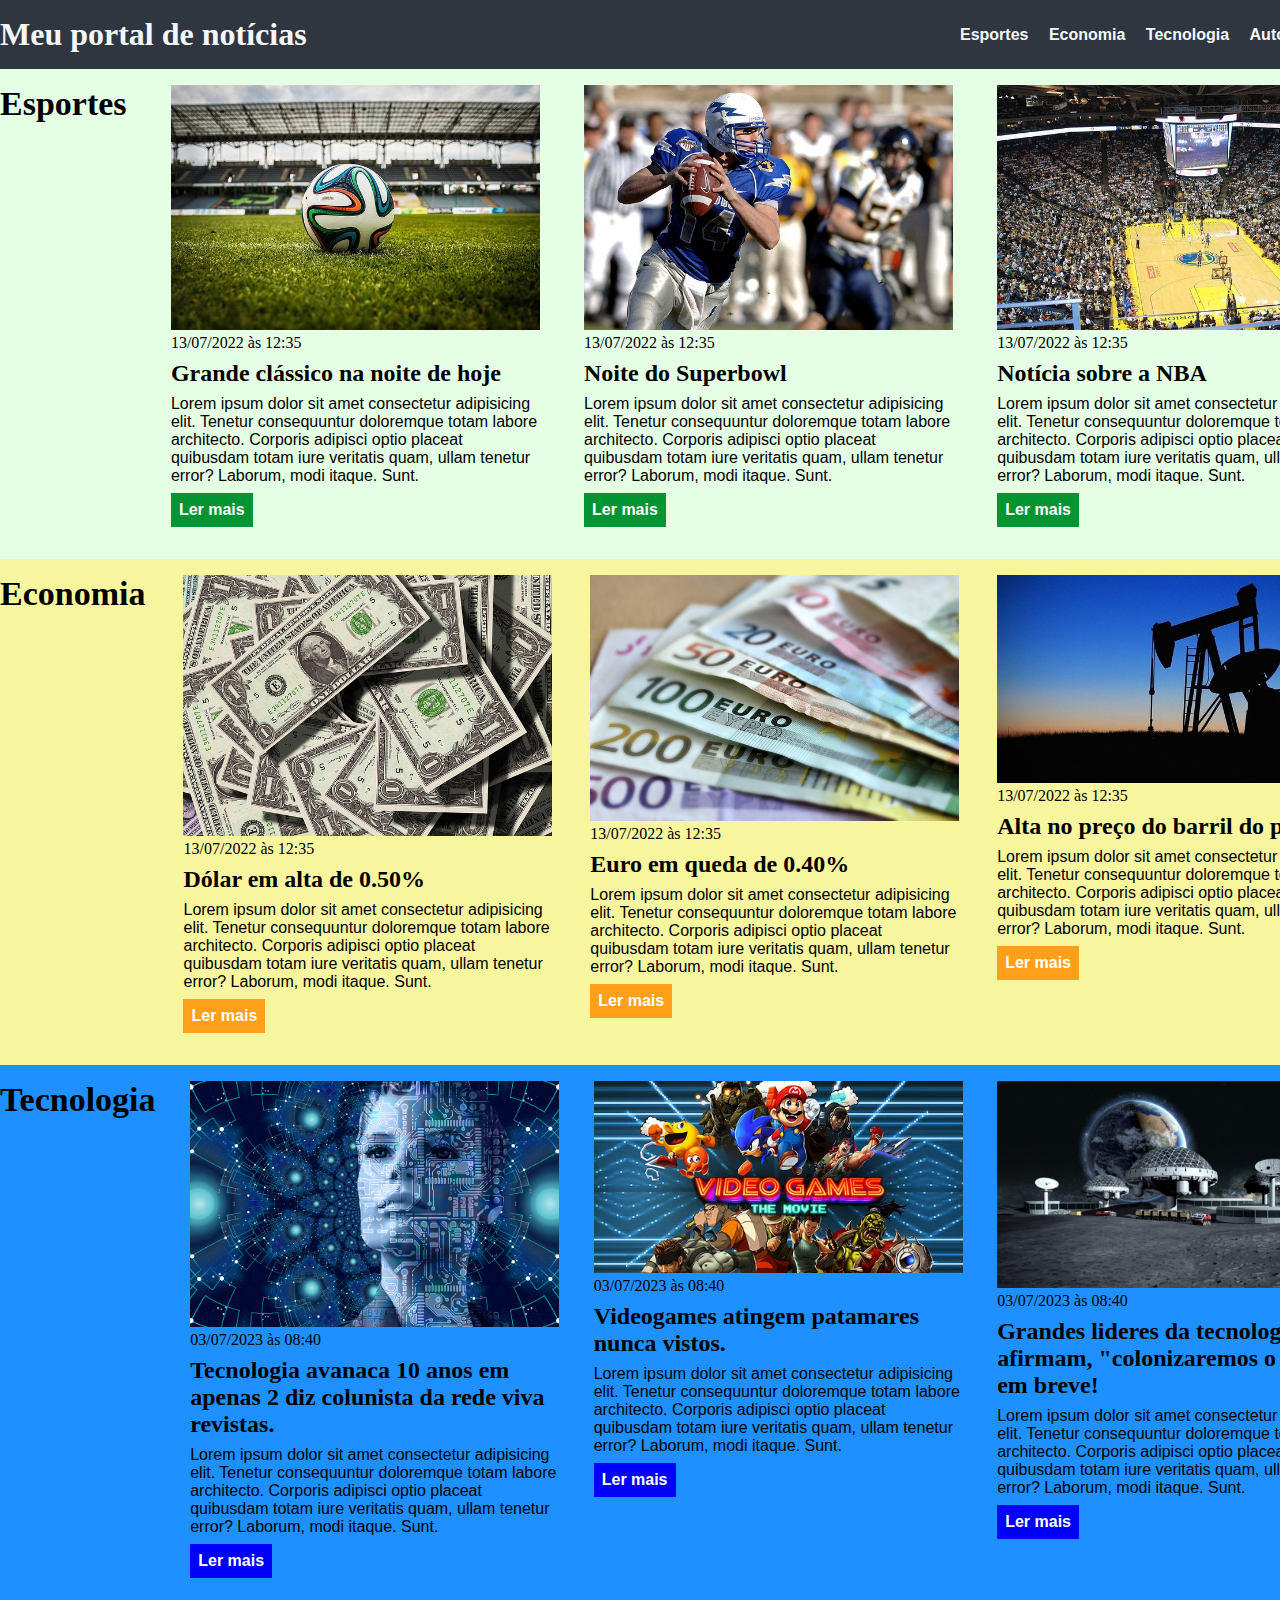
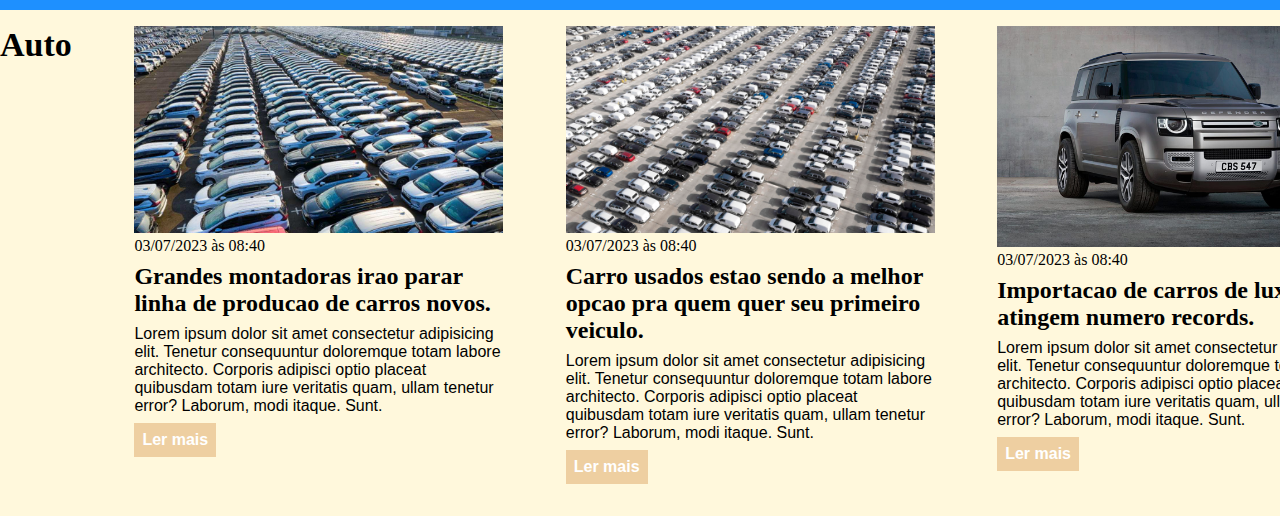
<file: index.html>
<!DOCTYPE html>
<html lang="pt-BR">
<head>
    <meta charset="UTF-8">
    <meta http-equiv="X-UA-Compatible" content="IE=edge">
    <meta name="viewport" content="width=device-width, initial-scale=1.0">
    <title>Meu portal de notícias</title>
    <link rel="stylesheet" href="./main.css" />
</head>
<body>
    <header>
        <div class="container"> 
            <h1>Meu portal de notícias</h1>
            <nav>
                <ul>
                    <li>
                        <a href="#sports" title="Ir para a seção de esportes">Esportes</a>
                    </li>
                    <li>
                        <a href="#economy" title="Ir para a seção de notícias">Economia</a>
                    </li>
                    <li>
                        <a href="#tecnology" title="Ir para a seção de tecnologia">Tecnologia</a>
                    </li>
                    <li>
                        <a href="#automobilismo" title="Ir para a seção de automobilismo">Automobilismo</a>
                    </li>
                </ul>
            </nav>  
        </div>
    </header>
    <section id="sports">
            <div class="container">
                <div class="articles">
                    <h2>Esportes</h2>
                    <article>
                        <img src="./imagens/futebol.jpg" alt="Bola de futebol no gramado" />
                        <header>
                            <time class="creantion-date">13/07/2022 às 12:35</time>
                        </header>
                        <h3>Grande clássico na noite de hoje</h3>
                        <p>
                            Lorem ipsum dolor sit amet consectetur adipisicing elit. Tenetur consequuntur doloremque totam labore architecto. Corporis adipisci optio placeat quibusdam totam iure veritatis quam, ullam tenetur error? Laborum, modi itaque. Sunt.
                        </p>
                        <a href="#" title="Leia a notícia completa">Ler mais</a>
                    </article>
                    <article>
                        <img src="./imagens/futebol-americano.jpg" alt="Jogador de futebol americano correndo com a bola na mão" />
                        <header>
                            <time>13/07/2022 às 12:35</time>
                        </header>
                        <h3>Noite do Superbowl</h3>
                        <p>
                            Lorem ipsum dolor sit amet consectetur adipisicing elit. Tenetur consequuntur doloremque totam labore architecto. Corporis adipisci optio placeat quibusdam totam iure veritatis quam, ullam tenetur error? Laborum, modi itaque. Sunt.
                        </p>
                        <a href="#" title="Leia a notícia completa">Ler mais</a>
                    </article>
                    <article>
                        <img src="./imagens/basquete.jpg" title="Vista aérea de uma quadra de basquete" />
                        <header>
                            <time>13/07/2022 às 12:35</time>
                        </header>
                        <h3>Notícia sobre a NBA</h3>
                        <p>
                            Lorem ipsum dolor sit amet consectetur adipisicing elit. Tenetur consequuntur doloremque totam labore architecto. Corporis adipisci optio placeat quibusdam totam iure veritatis quam, ullam tenetur error? Laborum, modi itaque. Sunt.
                        </p>
                        <a href="#" title="Leia a notícia completa">Ler mais</a>
                    </article>
                </div>
            </div>
    </section>
    <section id="economy">
            <div class="container">
                <div class="articles">
                    <h2>Economia</h2>
                        <article>
                            <img src="./imagens/dolares.jpg" alt="Muitos dólares" />
                            <header>
                                <time>13/07/2022 às 12:35</time>
                            </header>
                            <h3>Dólar em alta de 0.50%</h3>
                            <p>
                                Lorem ipsum dolor sit amet consectetur adipisicing elit. Tenetur consequuntur doloremque totam labore architecto. Corporis adipisci optio placeat quibusdam totam iure veritatis quam, ullam tenetur error? Laborum, modi itaque. Sunt.
                            </p>
                            <a href="#" title="Leia a notícia completa">Ler mais</a>
                        </article>
                        <article>
                            <img src="./imagens/euro.jpg" alt="Várias notas de euro" />
                            <header>
                                <time>13/07/2022 às 12:35</time>
                            </header>
                            <h3>Euro em queda de 0.40%</h3>
                            <p>
                                Lorem ipsum dolor sit amet consectetur adipisicing elit. Tenetur consequuntur doloremque totam labore architecto. Corporis adipisci optio placeat quibusdam totam iure veritatis quam, ullam tenetur error? Laborum, modi itaque. Sunt.
                            </p>
                            <a href="#" title="Leia a notícia completa">Ler mais</a>
                        </article>
                        <article>
                            <img src="./imagens/petroleo.jpg" alt="Extração de petróleo" />
                            <header>
                                <time>13/07/2022 às 12:35</time>
                            </header>
                            <h3>Alta no preço do barril do petróleo</h3>
                            <p>
                                Lorem ipsum dolor sit amet consectetur adipisicing elit. Tenetur consequuntur doloremque totam labore architecto. Corporis adipisci optio placeat quibusdam totam iure veritatis quam, ullam tenetur error? Laborum, modi itaque. Sunt.
                            </p>
                            <a href="#" title="Leia a notícia completa">Ler mais</a>
                        </article>
                </div>
            </div>
    </section>
    <section id="tecnology">
        <div class="container">
            <div class="articles">
                <h2>Tecnologia</h2>
                    <article>
                        <img src="./imagens/tecnologia.jpg" alt="Mulher robotica" />
                        <header>
                            <time>03/07/2023 às 08:40</time>
                        </header>
                        <h3>Tecnologia avanaca 10 anos em apenas 2 diz colunista da rede viva revistas. </h3>
                        <p>
                            Lorem ipsum dolor sit amet consectetur adipisicing elit. Tenetur consequuntur doloremque totam labore architecto. Corporis adipisci optio placeat quibusdam totam iure veritatis quam, ullam tenetur error? Laborum, modi itaque. Sunt.
                        </p>
                        <a href="#" title="Leia a notícia completa">Ler mais</a>
                    </article>
                    <article>
                        <img src="./imagens/videogamesthemovie.jpg" alt="Várias jogos calssicos" />
                        <header>
                            <time>03/07/2023 às 08:40</time>
                        </header>
                        <h3>Videogames atingem patamares nunca vistos.</h3>
                        <p>
                            Lorem ipsum dolor sit amet consectetur adipisicing elit. Tenetur consequuntur doloremque totam labore architecto. Corporis adipisci optio placeat quibusdam totam iure veritatis quam, ullam tenetur error? Laborum, modi itaque. Sunt.
                        </p>
                        <a href="#" title="Leia a notícia completa">Ler mais</a>
                    </article>
                    <article>
                        <img src="./imagens/shutterstock.jpg" alt="Colonia no espaco" />
                        <header>
                            <time>03/07/2023 às 08:40</time>
                        </header>
                        <h3>Grandes lideres da tecnologia, afirmam, "colonizaremos o espaco em breve!</h3>
                        <p>
                            Lorem ipsum dolor sit amet consectetur adipisicing elit. Tenetur consequuntur doloremque totam labore architecto. Corporis adipisci optio placeat quibusdam totam iure veritatis quam, ullam tenetur error? Laborum, modi itaque. Sunt.
                        </p>
                        <a href="#" title="Leia a notícia completa">Ler mais</a>
                    </article>
            </div>
        </div>
    </section>
    <section id="automobilismo">
        <div class="container">
            <div class="articles">
                <h2>Auto </h2>
                    <article>
                        <img src="./imagens/Patio-de-fabrica-de-carros.jpg" alt="Patio de carros novos" />
                        <header>
                            <time>03/07/2023 às 08:40</time>
                        </header>
                        <h3>Grandes montadoras irao parar linha de producao de carros novos. </h3>
                        <p>
                            Lorem ipsum dolor sit amet consectetur adipisicing elit. Tenetur consequuntur doloremque totam labore architecto. Corporis adipisci optio placeat quibusdam totam iure veritatis quam, ullam tenetur error? Laborum, modi itaque. Sunt.
                        </p>
                        <a href="#" title="Leia a notícia completa">Ler mais</a>
                    </article>
                    <article>
                        <img src="./imagens/conceito-de-transporte-com-carros-estacionados.jpg" alt="Patio de carros usados" />
                        <header>
                            <time>03/07/2023 às 08:40</time>
                        </header>
                        <h3>Carro usados estao sendo a melhor opcao pra quem quer seu primeiro veiculo.</h3>
                        <p>
                            Lorem ipsum dolor sit amet consectetur adipisicing elit. Tenetur consequuntur doloremque totam labore architecto. Corporis adipisci optio placeat quibusdam totam iure veritatis quam, ullam tenetur error? Laborum, modi itaque. Sunt.
                        </p>
                        <a href="#" title="Leia a notícia completa">Ler mais</a>
                    </article>
                    <article>
                        <img src="./imagens/Defender-2022_1.jpg" alt="Land rover defender 2022" />
                        <header>
                            <time>03/07/2023 às 08:40</time>
                        </header>
                        <h3>Importacao de carros de luxo atingem numero records.</h3>
                        <p>
                            Lorem ipsum dolor sit amet consectetur adipisicing elit. Tenetur consequuntur doloremque totam labore architecto. Corporis adipisci optio placeat quibusdam totam iure veritatis quam, ullam tenetur error? Laborum, modi itaque. Sunt.
                        </p>
                        <a href="#" title="Leia a notícia completa">Ler mais</a>
                    </article>
            </div>
        </div>
    </section>
</body>
</html>
</file>
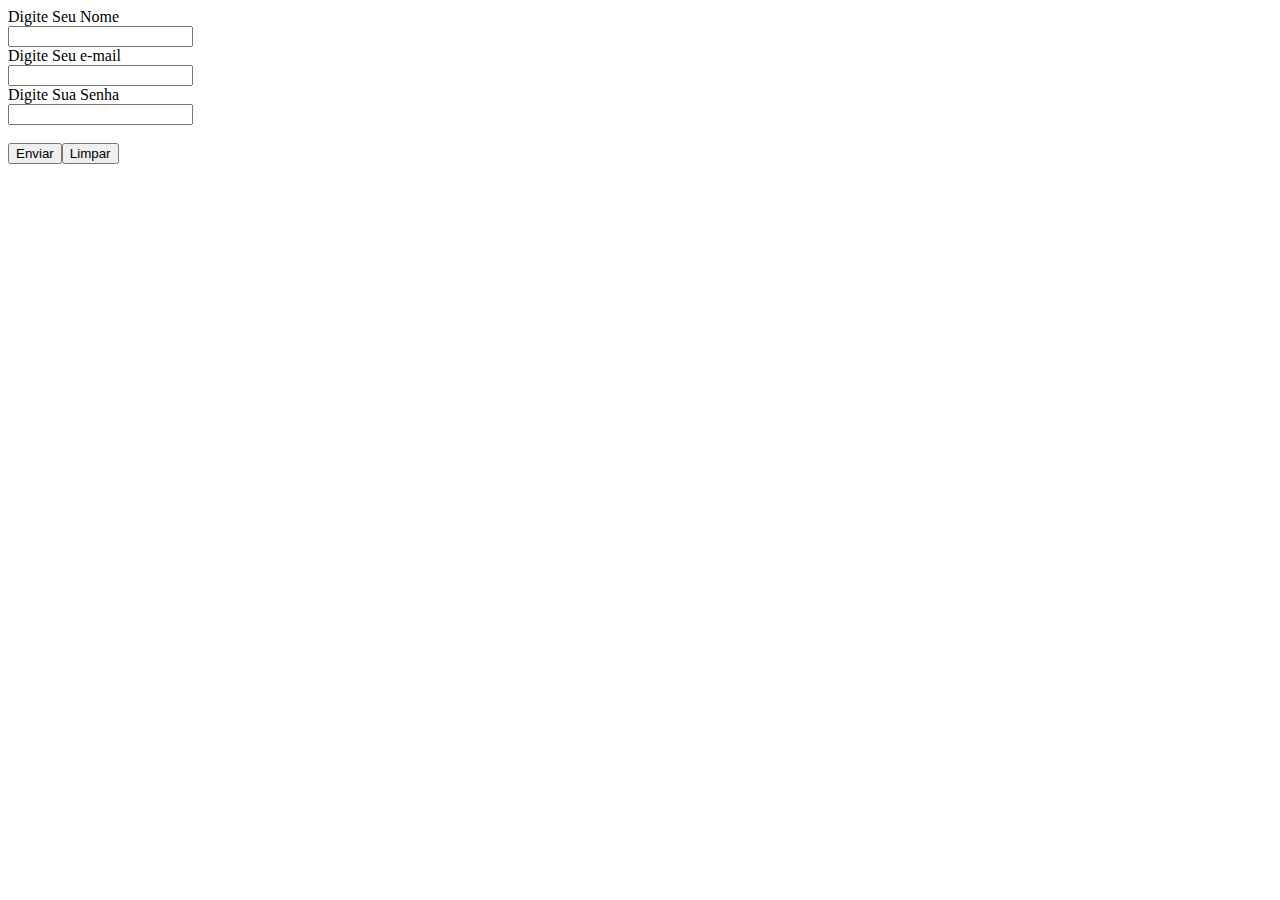
<file: Cadastro.html>
<!DOCTYPE html>
<html lang="pt-br">
<head>
    <meta charset="UTF-8">
    <meta name="viewport" content="width=device-width, initial-scale=1.0">
    <title>Formulario de Cadastro</title>
</head>
<body>
    <form>
        <label="nome">Digite Seu Nome</label>
            <br />
        <input placeholder="" nome type="text">
            <br />
        <label="emial">Digite Seu e-mail</label>
            <br />
        <input id="emial" type="email" />
            <br />
        <label="senha">Digite Sua Senha</label>
            <br />
        <input id="senha" type="password" /> 
            <br />
            <br />
    <button type="submit">
            Enviar
    </button><button type="reset">
            Limpar
    </button>
    </form>
</body>
</html>
</file>
<file: main.css>
*{
    box-sizing: border-box;
    margin: 0;
    padding: 0;
}

body > header{
    background-color: #2f3640;
    padding: 16px 0;
    color: #f5f6fa;
}

header .container{
    display: flex;
    align-items: center;
    justify-content: space-between;
}

header li{
    display: inline;
    font-family:'Franklin Gothic Medium', 'Arial Narrow', Arial, sans-serif;
    font-weight:bold;
    margin-left: 16px;
}

header li a {
    color: #F5F6FA;
    text-decoration: none;
}

.container {
    width: 1366px;
    margin: 0 auto;
}

.articles {
    display: flex;
    flex-wrap: wrap;
    justify-content: space-between;
}

.articles article img{
    /* height: 180px; */
    width: 100%;
}

.articles article{
    width: 27%;
}

section{ 
    padding: 16px 0;
}

section h2,
.articles article {
    margin-bottom: 16px;
}

.articles article h3 {
    margin-top: 8px;
    margin-bottom: 8px;
}

.articles article a {
    background-color: blue;
    color: #fff;
    padding: 8px;
    display: inline-block;
    text-decoration: none;
    font-weight: bold;
    margin-top: 8px;
}

.articles article a:hover{ 
    text-decoration:underline;
}

.articles article p,
.articles article a {
    font-family:'Franklin Gothic Medium', 'Arial Narrow', Arial, sans-serif;
}

.articles article h3 {
    font-size: 24px;
}

section h2 {
    font-size: 34px;
}

#sports {
    background-color: rgba(0, 255, 0, 0.1);
}

#sports .articles article a {
    background-color: #009432;
}

#economy {
    background-color: #f8f59f;
}

#economy .articles article a {
    background-color: #ff9f1a;
}

#tecnology {
    background-color: #1e90ff;
}

#automobilismo {
    background-color: #fff8dc;
}

#automobilismo .articles article a {
    background-color:#eecfa1 ;
}
</file>
